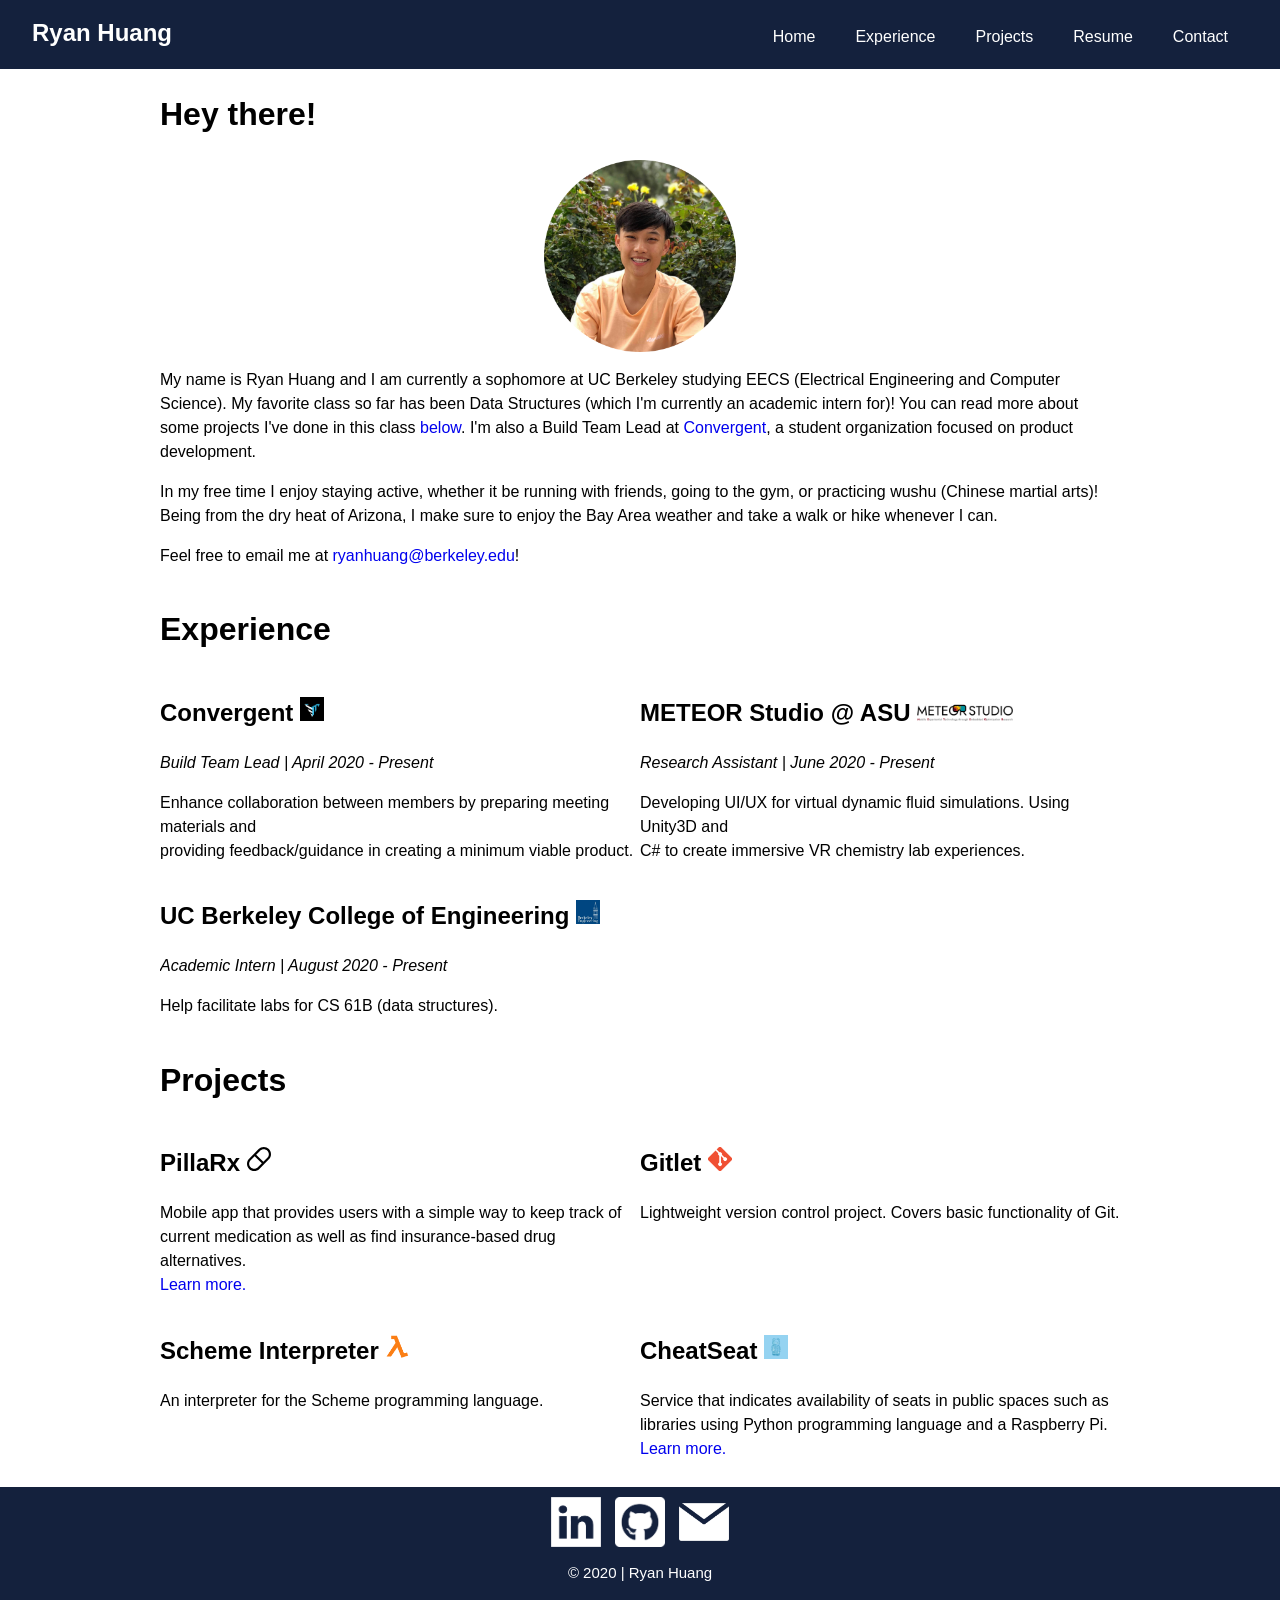
<file: index.html>
<!DOCTYPE html>
<html>
    <head>
        <title>Ryan Huang</title>
        <meta name="viewport" content="width=device-width">
        <link rel="stylesheet" type="text/css" href="css/style.css">
    </head>
    <body>
        <header>
            <div class="container">
                <div id="name">
                    <a href="#home"><h2>Ryan Huang</h2></a>
                </div>
                <nav>
                    <ul>
                        <li><a href="#home">Home</a></li>
                        <li><a href="#experience">Experience</a></li>
                        <li><a href="#projects">Projects</a></li>
                        <li><a href="RyanHuang.pdf" target="_blank">Resume</a></li>
                        <li><a href="#footer">Contact</a></li>
                    </ul>
                </nav>
            </div>
        </header>

        <div class="container-2" id="about">
            <h1>Hey there!</h1>
            <img id="profile" src="images/circle-cropped.png" alt="profile">
            <p>
                My name is Ryan Huang and I am currently a sophomore at UC Berkeley studying EECS (Electrical Engineering and Computer Science).
                My favorite class so far has been Data Structures (which I'm currently an academic intern for)! You can read more about some projects 
                I've done in this class <a href="#projects">below</a>. I'm also a Build Team Lead at <a href="https://www.convergentatberkeley.com/" target="_blank">Convergent</a>, 
                a student organization focused on product development.
            </p>

            <p>
                In my free time I enjoy staying active, whether it be running with friends, going to the gym, or practicing wushu (Chinese martial arts)!
                Being from the dry heat of Arizona, I make sure to enjoy the Bay Area weather and take a walk or hike whenever I can.
            </p>

            <p>
                Feel free to email me at <a href="mailto: ryanhuang@berkeley.edu">ryanhuang@berkeley.edu</a>!
            </p>

        </div>

        <div class = "container-2" id="experience">
            <h1>Experience</h1>
            <div class="experience-box">
                <h2>Convergent <img src="images/convergent.png" alt="convergent-logo" id="convergent"></h2>
                <p id="position">Build Team Lead | April 2020 - Present</p>
                <p>
                    Enhance collaboration between members by preparing meeting materials and 
                    <br> providing feedback/guidance in creating a minimum viable product.
                </p>
            </div>

            <div class="experience-box">
                <h2>METEOR Studio @ ASU <img src="images/meteorstudio.jpg" alt="meteor-logo" id="meteorstudio"></h2>
                <p id="position">Research Assistant | June 2020 - Present</p>
                <p>
                    Developing UI/UX for virtual dynamic fluid simulations. Using Unity3D and 
                    <br> C# to create immersive VR chemistry lab experiences. 
                </p>
            </div>

            <div class="clr"></div>

            <div class="experience-box">
                <h2>UC Berkeley College of Engineering <img src="images/UC_Berkeley_College_of_Engineering_logo.jpg" alt="cal-eng" id="caleng"></h2>
                <p id="position">Academic Intern | August 2020 - Present</p>
                <p>
                    Help facilitate labs for CS 61B (data structures).
                </p>
            </div>

        </div>

        <div class = "container-2" id="projects">
            <h1>Projects</h1>
            <div class="project-box">
                <h2>PillaRx <img src="images/pill-svgrepo-com.svg" alt="pillarx" id="pillarx"></h2>
                <p>Mobile app that provides users with a simple way to keep track of current medication as well as find insurance-based drug alternatives. <br>
                    <a href="https://www.figma.com/proto/Wf2hqNW1HzThqgH9aKew7m/PIllaRx?node-id=100%3A158&scaling=scale-down" target=_blank>Learn more.</a>
                </p>
            </div>
            <div class="project-box">
                <h2>Gitlet <img src="images/Git-Icon-1788C.png" alt="git-icon" id="git-icon"></h2>
                <p>Lightweight version control project. Covers basic functionality of Git.</p>
            </div>
            <div class="clr"></div>
            <div class="project-box">
                <h2>Scheme Interpreter <img src="images/lambda.png" alt="lambda" id="lambda"></h2>
                <p>An interpreter for the Scheme programming language.</p>
            </div>
            <div class="project-box">
                <h2>CheatSeat <img src="images/cal_hacks.png" alt="cal-hacks" id="cal-hacks"></h2>
                <p>Service that indicates availability of seats in public spaces such as libraries using Python programming language and a Raspberry Pi. <br>
                <a href="https://devpost.com/software/cheatseat" target=_blank>Learn more.</a>
                </p>
            </div>
        </div>

        <footer id="footer">
            <li>
                <a href="https://www.linkedin.com/in/ryan-huang-74b47b191/" target="_blank"><img id="linkedin" src="images/linkedin-svgrepo-com.png" alt=""></a>
            </li>
            <li>
                <a href="https://github.com/ryanhuang36" target="_blank"><img id="github" src="images/github-square-brands.png" alt=""></a>
            </li>
            <li>
                <a href="mailto: ryanhuang@berkeley.edu"><img id="email" src="images/email-svgrepo-com.png" alt=""></a>
            </li>
            <p>&copy; 2020 | Ryan Huang</p>
        </footer>
    </body>
</html>
</file>
<file: css/style.css>
body {
    font: 15px/1.5 Arial, Helvetica, sans-serif;
    padding:0;
    margin:0;
    background-color:#ffffff;
}

/** Global */
.container{
    width:95%;
    margin:auto;
    overflow:hidden;
}

ul{
    margin:0;
    padding:0;
}

.container-2{
    width:75%;
    margin:auto;
    overflow:hidden;
    font-size:16px;
}

.container-2 a{
    text-decoration:none;
}

.container-2 a:visited{
    color:#0000EE;
}

/** Header */
header{
    background:#14213D;
    color:#ffffff;
    padding-top:15px;
    min-height:40px;
}

header a{
    color:#ffffff;
    text-decoration:none;
    font-size:16px;
}

header a:hover{
    color: #ceb5a7;
}

header li{
    float:left;
    display:inline;
    padding: 0 20px 0 20px;
}

header #name{
    float:left;
}

header #name h2{
    margin:0;
}

header nav{
    float:right;
    padding-top:10px;
    padding-bottom:20px;
}


/** Footer */
footer {
    padding:10px;
    margin-top:10px;
    color:#ffffff;
    background-color:#14213D;
    text-align:center;
    height:125px;
}

footer img{
    width:3%;
    vertical-align:middle;
    min-width: 50px;
}

footer li{
    position:relative;
    text-align:center;
    display:inline;
    padding: 0 5px 0 5px;
}

/** Profile */
#profile {
    display:block;
    margin-left:auto;
    margin-right:auto;
    width:20%;
}

/** Projects */
.project-box{
    float:left;
    width:50%
}

.clr{
    clear:both;
}

/** Experience */
.experience-box{
    float:left;
    width:50%
}

#git-icon{
    width:5%
}

#cal-hacks{
    width:5%
}

#lambda{
    width:5%
}

#pillarx{
    width:5%
}

#convergent{
    width:5%
}

#meteorstudio{
    width:20%
}

#caleng{
    width:5%
}

#position{
    font-style:italic;
}
</file>
